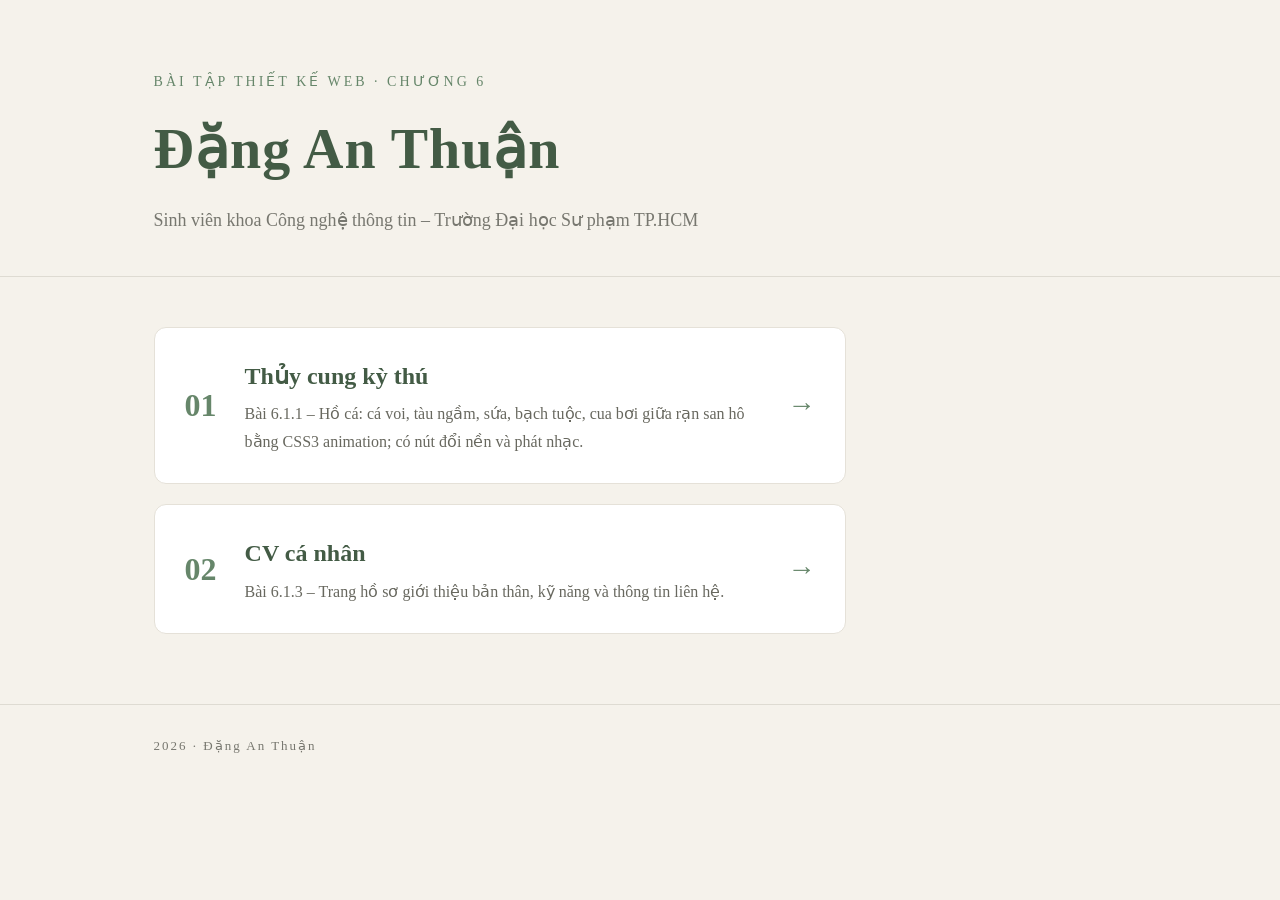
<file: index.html>
<!DOCTYPE html>
<html lang="vi">
<head>
    <meta charset="utf-8">
    <meta name="viewport" content="width=device-width, initial-scale=1">
    <title>Bài tập Thiết kế Web - Đặng An Thuận</title>
    <link rel="stylesheet" href="index.css">
</head>
<body>
<header>
    <p class="tag">BÀI TẬP THIẾT KẾ WEB · CHƯƠNG 6</p>
    <h1>Đặng An Thuận</h1>
    <p class="sub">Sinh viên khoa Công nghệ thông tin – Trường Đại học Sư phạm TP.HCM</p>
</header>

<main>
    <a class="item" href="thuy_cung_ky_thu/thuy_cung.html">
        <span class="no">01</span>
        <div>
            <h2>Thủy cung kỳ thú</h2>
            <p>Bài 6.1.1 – Hồ cá: cá voi, tàu ngầm, sứa, bạch tuộc, cua bơi giữa rạn san hô bằng CSS3 animation; có nút đổi nền và phát nhạc.</p>
        </div>
        <span class="go">→</span>
    </a>

    <a class="item" href="cv/cv.html">
        <span class="no">02</span>
        <div>
            <h2>CV cá nhân</h2>
            <p>Bài 6.1.3 – Trang hồ sơ giới thiệu bản thân, kỹ năng và thông tin liên hệ.</p>
        </div>
        <span class="go">→</span>
    </a>
</main>

<footer>2026 · Đặng An Thuận</footer>
</body>
</html>
</file>
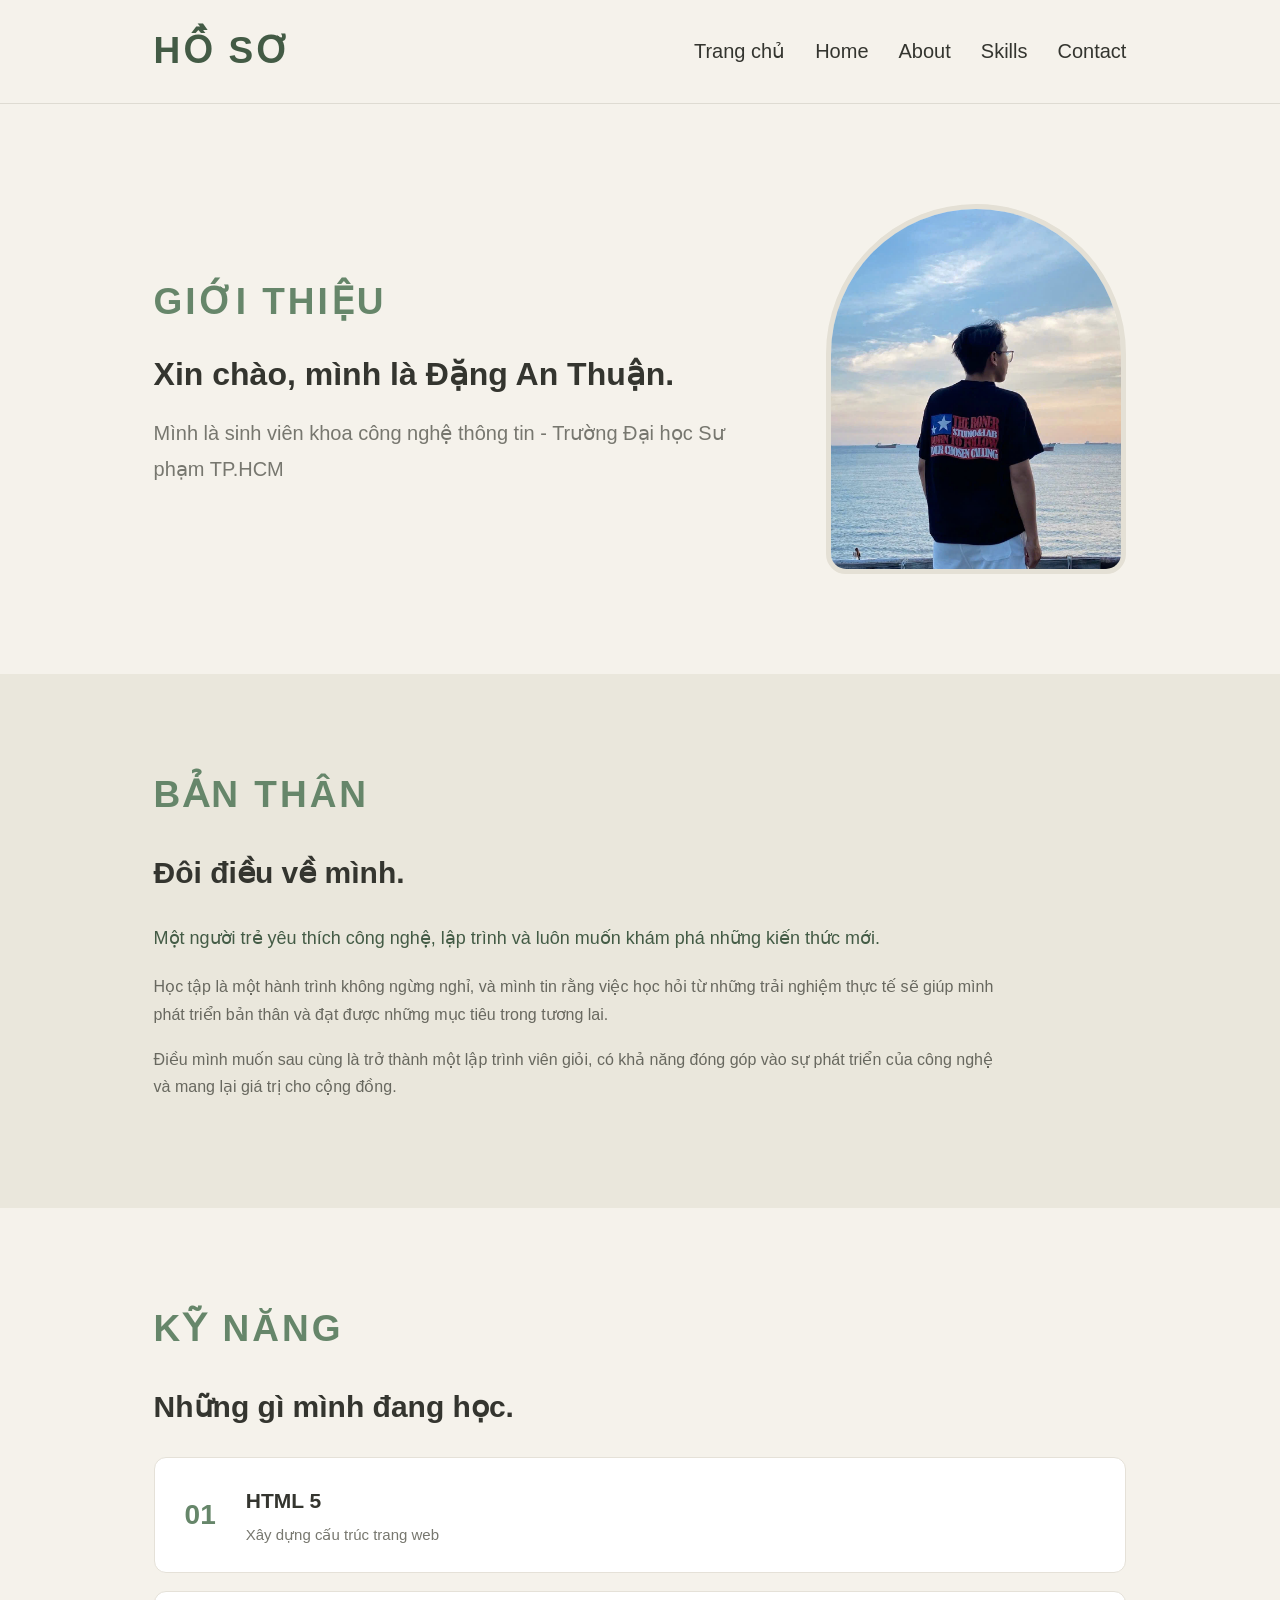
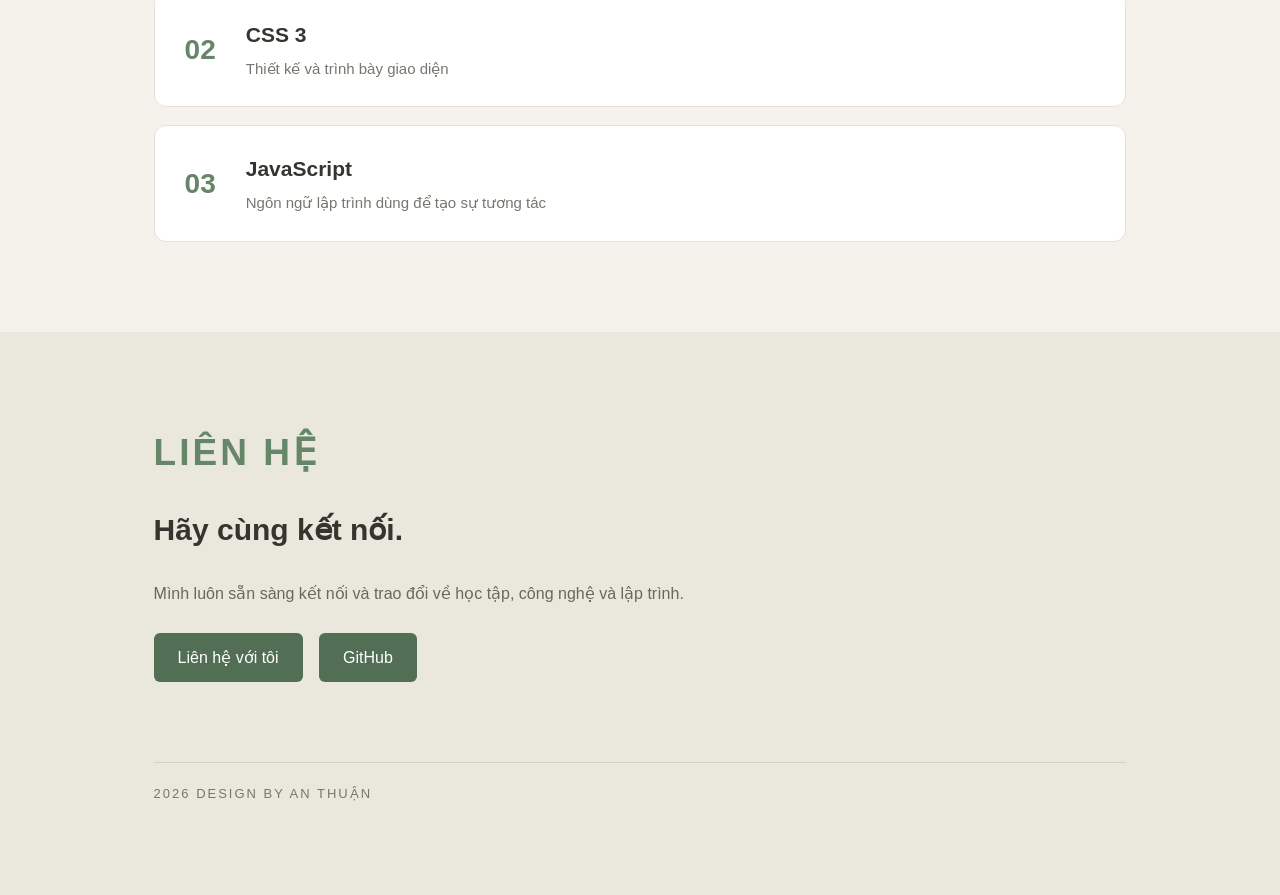
<file: cv/cv.html>
<!DOCTYPE html>
<html lang="vi">
<head>
    <meta charset="UTF-8">
    <meta name="viewport" content="width=device-width, initial-scale=1.0">
    <title>Đặng An Thuận - Portfolio</title>
    <link rel="stylesheet" href="style.css">
</head>

<body>



    <header>
        <h1>HỒ SƠ</h1>

        <nav>
            <a href="../index.html">Trang chủ</a>
            <a href="#gioi-thieu">Home</a>
            <a href="#ban-than">About</a>
            <a href="#ky-nang">Skills</a>
            <a href="#lien-he">Contact</a>
        </nav>
    </header>




    <section id="gioi-thieu">

        <div class="intro-text">

            <h1 class="label label-green">
            GIỚI THIỆU
            </h1>
            <h2>Xin chào, mình là Đặng An Thuận.</h2>
            <h2 class="description">
                Mình là sinh viên khoa công nghệ thông tin - Trường Đại học Sư phạm TP.HCM
            </h2>

        </div>

        <img
            src="images/avatar.jpg"    
        >

    </section>



    <section id="ban-than">

        <h1 class="label">
        BẢN THÂN
        </h1>

        <h2>Đôi điều về mình.</h2>

        <p class="about-description">
            Một người trẻ yêu thích công nghệ, lập trình
            và luôn muốn khám phá những kiến thức mới.
        </p>

        <p class="about-quote">
            Học tập là một hành trình không ngừng nghỉ,
            và mình tin rằng việc học hỏi từ những trải nghiệm
            thực tế sẽ giúp mình phát triển bản thân
            và đạt được những mục tiêu trong tương lai.
        </p>

        <p class="about-quote">
            Điều mình muốn sau cùng là trở thành một lập trình viên giỏi,
            có khả năng đóng góp vào sự phát triển của công nghệ và mang lại giá trị cho cộng đồng.
        </p>

    </section>




<section id="ky-nang">

    <h1 class="label">
    KỸ NĂNG
    </h1>

    <h2>Những gì mình đang học.</h2>

    <div class="skill-item">
        <span class="skill-number">01</span>

        <div class="skill-content">
            <h3>HTML 5</h3>
            <p>Xây dựng cấu trúc trang web</p>
        </div>
    </div>

    <div class="skill-item">
        <span class="skill-number">02</span>

        <div class="skill-content">
            <h3>CSS 3</h3>
            <p>Thiết kế và trình bày giao diện</p>
        </div>
    </div>

    <div class="skill-item">
        <span class="skill-number">03</span>

        <div class="skill-content">
            <h3>JavaScript</h3>
            <p>Ngôn ngữ lập trình dùng để tạo sự tương tác</p>
        </div>
    </div>

</section>



    <section id="lien-he">

        <h1 class="label">
        LIÊN HỆ
        </h1>

        <h2>Hãy cùng kết nối.</h2>

        <p class="contact-description">
            Mình luôn sẵn sàng kết nối và trao đổi về
            học tập, công nghệ và lập trình.
        </p>

        <a
            class="contact-link"
            href="mailto:danganthuan4102@gmail.com"
        >
            Liên hệ với tôi 
        </a>

        <a
            class="contact-link"
            href="https://github.com/danganthuan4102-lgtm"
            target="_blank"
            rel="noopener noreferrer"
        >
            GitHub 
        </a>

        <footer>
            <p>2026 DESIGN BY AN THUẬN</p>
        </footer>

    </section>

</body>
</html>
</file>
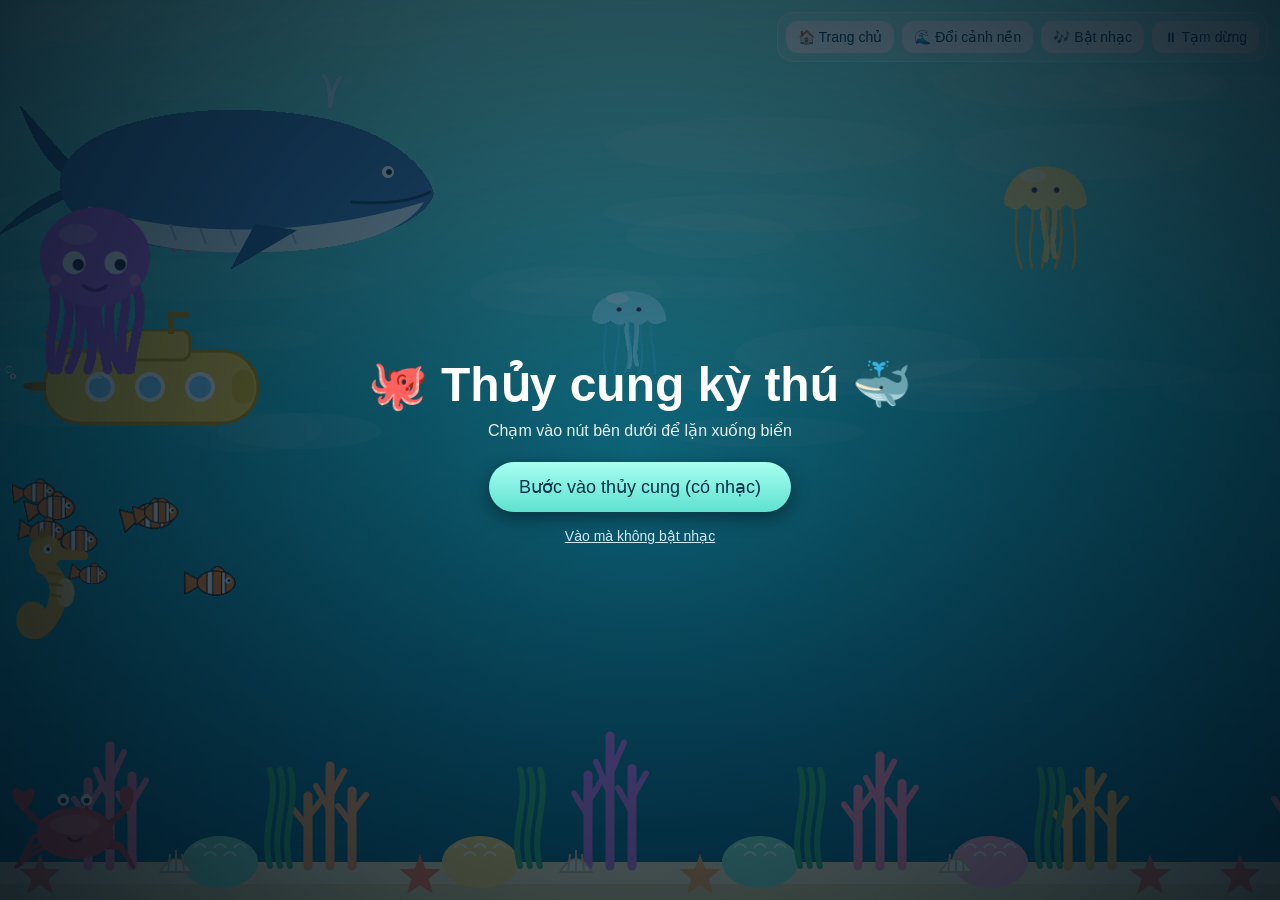
<file: thuy_cung_ky_thu/thuy_cung.html>
<!DOCTYPE html>
<html lang="vi">
<head>
    <title>Thủy cung kỳ thú</title>
    <meta charset="utf-8">
    <meta name="viewport" content="width=device-width, initial-scale=1">
    <link rel="stylesheet" href="thuycung.css">
</head>

<body>
<div id="stage" class="scene0">

    <!-- Bảng điều khiển ở góc trên bên phải -->
    <div id="panel">
        <button type="button" onclick="location.href='../index.html'">🏠 Trang chủ</button>
        <button id="btnScene" type="button">🌊 Đổi cảnh nền</button>
        <button id="btnSound" type="button">🎶 Bật nhạc</button>
        <button id="btnPause" type="button">⏸ Tạm dừng</button>
    </div>

    <audio id="bgm" src="audio/nhac_thuy_cung.mp3" loop preload="auto"></audio>

    <!-- Rạn san hô cuộn ngang -->
    <div id="reef"></div>

    <!-- Sứa trôi lên xuống -->
    <div class="jelly" id="jelly1"><img class="sway" src="images/jelly1.gif" alt="Sứa hồng"></div>
    <div class="jelly" id="jelly2"><img class="sway s2" src="images/jelly2.gif" alt="Sứa xanh"></div>
    <div class="jelly" id="jelly3"><img class="sway s3" src="images/jelly3.gif" alt="Sứa vàng"></div>

    <!-- Các sinh vật bơi ngang, chạm mép thì quay đầu -->
    <div class="roam" id="whale"><img src="images/whale.gif" alt="Cá voi"></div>
    <div class="roam" id="sub"><img class="bob" src="images/submarine.gif" alt="Tàu ngầm"></div>
    <div class="roam" id="clown"><img class="bob quick" src="images/clownfish.gif" alt="Đàn cá hề"></div>
    <div class="roam" id="octo"><img class="bob slowbob" src="images/octopus.gif" alt="Bạch tuộc"></div>
    <div class="roam" id="horse"><img class="bob slowbob" src="images/seahorse.gif" alt="Cá ngựa"></div>
    <div class="roam" id="crab"><img src="images/crab.gif" alt="Cua"></div>

    <div id="bubbles"></div>

    <!-- Màn hình chào -->
    <div id="intro">
        <div class="card">
            <h1>🐙 Thủy cung kỳ thú 🐳</h1>
            <p>Chạm vào nút bên dưới để lặn xuống biển</p>
            <button id="btnGo" type="button">Bước vào thủy cung (có nhạc)</button>
            <a href="#" id="btnQuiet">Vào mà không bật nhạc</a>
        </div>
    </div>
</div>

<script>
    /* ----- Bong bóng nổi lên ----- */
    var box = document.getElementById("bubbles");
    for (var i = 0; i < 22; i++) {
        var s = document.createElement("span");
        var d = 5 + Math.random() * 18;
        s.style.width = s.style.height = d + "px";
        s.style.left = (Math.random() * 100) + "%";
        s.style.animationDuration = (7 + Math.random() * 9) + "s";
        s.style.animationDelay = (-Math.random() * 14) + "s";
        box.appendChild(s);
    }

    /* ----- Đổi cảnh nền (4 ảnh) ----- */
    var stage = document.getElementById("stage");
    var scenes = ["scene0", "scene1", "scene2", "scene3"], cur = 0;
    document.getElementById("btnScene").addEventListener("click", function () {
        stage.classList.remove(scenes[cur]);
        cur = (cur + 1) % scenes.length;
        stage.classList.add(scenes[cur]);
    });

    /* ----- Tạm dừng / tiếp tục chuyển động ----- */
    var btnPause = document.getElementById("btnPause");
    btnPause.addEventListener("click", function () {
        var paused = document.body.classList.toggle("paused");
        btnPause.textContent = paused ? "▶ Tiếp tục" : "⏸ Tạm dừng";
    });

    /* ----- Nhạc: ưu tiên file mp3, dự phòng tự tạo bằng Web Audio ----- */
    var bgm = document.getElementById("bgm");
    var btnSound = document.getElementById("btnSound");
    var soundOn = false, ac = null, tick = null, synth = false, pos = 0;
    var notes = [293.66, 369.99, 440, 493.88, 587.33, 493.88, 440, 369.99];

    function pluck() {
        var o = ac.createOscillator(), g = ac.createGain();
        o.type = "triangle";
        o.frequency.value = notes[pos % notes.length] * (pos % 16 < 8 ? 1 : 0.8);
        pos++;
        g.gain.setValueAtTime(0.0001, ac.currentTime);
        g.gain.exponentialRampToValueAtTime(0.22, ac.currentTime + 0.03);
        g.gain.exponentialRampToValueAtTime(0.0001, ac.currentTime + 1.2);
        o.connect(g); g.connect(ac.destination);
        o.start(); o.stop(ac.currentTime + 1.3);
    }
    function synthOn() {
        if (synth) return;
        synth = true;
        if (!ac) ac = new (window.AudioContext || window.webkitAudioContext)();
        ac.resume(); pluck(); tick = setInterval(pluck, 650);
    }
    function synthOff() { synth = false; clearInterval(tick); }

    function soundStart() {
        soundOn = true;
        btnSound.textContent = "🔇 Tắt nhạc";
        var p;
        try { p = bgm.play(); } catch (e) { synthOn(); return; }
        if (p && p.catch) p.catch(function () { if (soundOn) synthOn(); });
    }
    function soundStop() {
        soundOn = false;
        btnSound.textContent = "🎶 Bật nhạc";
        bgm.pause(); synthOff();
    }
    bgm.addEventListener("error", function () { if (soundOn) synthOn(); });
    btnSound.addEventListener("click", function () { soundOn ? soundStop() : soundStart(); });

    /* ----- Màn hình chào ----- */
    var intro = document.getElementById("intro");
    document.getElementById("btnGo").addEventListener("click", function () { soundStart(); intro.classList.add("gone"); });
    document.getElementById("btnQuiet").addEventListener("click", function (e) { e.preventDefault(); intro.classList.add("gone"); });
</script>
</body>
</html>
</file>
<file: index.css>
* { margin: 0; padding: 0; box-sizing: border-box; }
body { font-family: Georgia, "Times New Roman", serif; background: #f5f2eb; color: #34352f; line-height: 1.7; }
header { padding: 70px 12% 40px; border-bottom: 1px solid #dedbd2; }
.tag { color: #66866a; letter-spacing: 3px; font-size: 14px; }
header h1 { font-size: clamp(34px, 7vw, 56px); color: #435b45; margin: 8px 0; letter-spacing: 1px; }
.sub { color: #77776f; font-size: 18px; }
main { padding: 50px 12%; max-width: 1000px; }
.item { display: flex; align-items: center; gap: 28px; padding: 28px 30px; margin-bottom: 20px; background: #fff;
        border: 1px solid #e5e1d8; border-radius: 12px; text-decoration: none; color: inherit; transition: .25s; }
.item:hover { transform: translateY(-4px); box-shadow: 0 10px 22px rgba(0,0,0,.10); border-color: #66866a; }
.no { font-size: 32px; font-weight: bold; color: #66866a; }
.item h2 { font-size: 24px; color: #435b45; margin-bottom: 4px; }
.item p { color: #68685f; font-size: 16px; }
.go { margin-left: auto; font-size: 28px; color: #66866a; }
footer { padding: 30px 12%; border-top: 1px solid #dedbd2; color: #77776f; font-size: 13px; letter-spacing: 2px; }
@media (max-width: 640px) { header, main, footer { padding-left: 6%; padding-right: 6%; } .item { flex-direction: column; align-items: flex-start; gap: 10px; } .go { display: none; } }
</file>
<file: cv/style.css>
* {
    margin: 0;
    padding: 0;
    box-sizing: border-box;
}

html {
    scroll-behavior: smooth;
}

body {
    font-family: Playfair Display, sans-serif;
    background-color: #f5f2eb;
    color: #34352f;
    line-height: 1.7;
}

section {
    padding: 90px 12%;
}


header {
    position: sticky;
    top: 0;
    z-index: 1000;

    display: flex;
    justify-content: space-between;
    align-items: center;
    padding: 20px 12%;
    background-color: #f5f2eb;
    border-bottom: 1px solid #dedbd2;
}




header {
    display: flex;
    justify-content: space-between;
    align-items: center;
    padding: 20px 12%;
    background-color: #f5f2eb;
    border-bottom: 1px solid #dedbd2;
}

header h1 {
    font-size: 37px;
    letter-spacing: 3px;
    color: #435b45;
}

nav {
    display: flex;
    gap: 30px;
}

nav a {
    text-decoration: none;
    color: #34352f;
    font-size: 20px;
}

nav a:hover {
    color: #66866a;
}

/* giới thiệu */

#gioi-thieu {
    min-height: 570px;
    display: flex;
    align-items: center;
    justify-content: space-between;
    gap: 60px;
}

.intro-text {
    flex: 1;
}

.label {
    display: inline-block;
    color: #66866a;
    font-size: 37px;
    letter-spacing: 3px;
    margin-bottom: 20px;
}

.label-green {
    color: #66866a;
}

.intro-text h2 {
    font-size: 32px;
    line-height: 1.3;
    margin-bottom: 20px;
}

.intro-text .description {
    font-size: 20px;
    font-weight: normal;
    color: #77776f;
    line-height: 1.8;
}

#gioi-thieu img {
    width: 300px;
    height: 370px;
    object-fit: cover;
    border-radius: 150px 150px 20px 20px;
    border: 5px solid #e4e0d5;
}

/* bản thân */

#ban-than {
    background-color: #eae7dc;
}

#ban-than h2,
#ky-nang h2,
#lien-he h2 {
    font-size: 30px;
    margin-bottom: 25px;
}

.about-description {
    font-size: 18px;
    margin-bottom: 20px;
    color: #435b45;
}

.about-quote {
    max-width: 850px;
    margin-bottom: 18px;
    color: #68685f;
    font-size: 16px;
}

/* kỹ năng */

#ky-nang {
    background-color: #f5f2eb;
}

.skill-item {
    display: flex;
    align-items: center;
    gap: 30px;
    background-color: #ffffff;
    padding: 25px 30px;
    margin-top: 18px;
    border-radius: 12px;
    border: 1px solid #e5e1d8;
}


.skill-number {
    font-size: 28px;
    font-weight: bold;
    color: #66866a;
}

.skill-content h3 {
    font-size: 21px;
    margin-bottom: 3px;
}

.skill-content p {
    color: #77776f;
    font-size: 15px;
}

/* liên hệ*/

#lien-he {
    background-color: #eae7dc;
}

.contact-description {
    color: #68685f;
    margin-bottom: 25px;
}

.contact-link {
    display: inline-block;
    text-decoration: none;
    color: white;
    background-color: #526e55;
    padding: 11px 24px;
    border-radius: 6px;
    margin-right: 12px;
    transition: 0.3s;
}

.contact-link:hover {
    background-color: #354d38;
    transform: translateY(-3px);
}

/* foot - lh */

footer {
    margin-top: 80px;
    padding-top: 20px;
    border-top: 1px solid #d3d0c6;
    color: #77776f;
    font-size: 13px;
    letter-spacing: 2px;
}

/* hiển thị trên điện thoại */

@media (max-width: 768px) {

    header {
        flex-direction: column;
        gap: 15px;
        padding: 20px;
    }

    nav {
        gap: 15px;
        flex-wrap: wrap;
        justify-content: center;
    }

    section {
        padding: 60px 7%;
    }

    #gioi-thieu {
        flex-direction: column-reverse;
        text-align: center;
        gap: 30px;
    }

    #gioi-thieu img {
        width: 220px;
        height: 270px;
    }

    .intro-text h2 {
        font-size: 27px;
    }

    .skill-item {
        padding: 20px;
    }
}
</file>
<file: thuy_cung_ky_thu/thuycung.css>
html, body {
    margin: 0;
    height: 100%;
    overflow: hidden;
    font-family: "Segoe UI", Arial, sans-serif;
}

/* ===== Sân khấu + 4 cảnh nền ===== */
#stage {
    position: relative;
    width: 100vw;
    height: 100vh;
    overflow: hidden;
    background-color: #0b5f7a;
    background-size: cover;
    background-position: center;
}
.scene0 { background-image: url("images/tc_bg1.png"); }   /* nước xanh ngọc */
.scene1 { background-image: url("images/tc_bg2.png"); }   /* biển sâu phát sáng */
.scene2 { background-image: url("images/tc_bg3.png"); }   /* hoàng hôn san hô */
.scene3 { background-image: url("images/tc_bg4.png"); }   /* đêm huyền ảo */

/* ===== Bảng điều khiển ===== */
#panel {
    position: absolute;
    top: 12px;
    right: 12px;
    z-index: 60;
    display: flex;
    gap: 8px;
    padding: 8px;
    border-radius: 16px;
    background: rgba(255, 255, 255, 0.22);
    backdrop-filter: blur(6px);
    border: 1px solid rgba(255, 255, 255, 0.5);
}
#panel button {
    padding: 8px 12px;
    font-size: 14px;
    color: #06324a;
    background: rgba(255, 255, 255, 0.9);
    border: none;
    border-radius: 12px;
    cursor: pointer;
}
#panel button:hover { background: #fff; }

/* ===== Rạn san hô cuộn ngang ===== */
#reef {
    position: absolute;
    left: 0;
    bottom: 0;
    width: 100%;
    height: 260px;
    z-index: 1;
    background: url("images/reef.png") repeat-x 0 bottom / 1200px 260px;
    animation: reefScroll 60s linear infinite;
}
@keyframes reefScroll {
    from { background-position: 0 bottom; }
    to   { background-position: -1200px bottom; }
}

/* ===== Sinh vật bơi ngang, chạm mép thì quay đầu ===== */
.roam {
    position: absolute;
    left: 0;
    width: var(--w);
    animation: sweep var(--t) linear infinite;
    animation-delay: var(--d, 0s);
    animation-play-state: running;
}
.roam img { display: block; width: 100%; height: auto; }

@keyframes sweep {
    0%      { left: 0;                        transform: scaleX(1); }
    49.99%  { left: calc(100vw - var(--w));   transform: scaleX(1); }
    50%     { left: calc(100vw - var(--w));   transform: scaleX(-1); }
    99.99%  { left: 0;                        transform: scaleX(-1); }
    100%    { left: 0;                        transform: scaleX(1); }
}

/* Cá voi: to, chậm, ở tầng trên */
#whale  { --w: min(440px, 62vw); --t: 80s; --d: -12s;  top: 8vh;  z-index: 3; }
/* Tàu ngầm: tốc độ vừa */
#sub    { --w: min(280px, 42vw); --t: 46s; --d: -30s;  top: 34vh; z-index: 4; }
/* Đàn cá hề: nhanh */
#clown  { --w: min(260px, 40vw); --t: 15s; --d: -4s;   top: 52vh; z-index: 4; }
/* Bạch tuộc: chậm */
#octo   { --w: min(190px, 30vw); --t: 58s; --d: -8s;   top: 22vh; z-index: 4; }
/* Cá ngựa: rất chậm */
#horse  { --w: min(100px, 18vw); --t: 70s; --d: -45s;  top: 58vh; z-index: 4; }
/* Cua: đi ngang trên đáy rạn */
#crab   { --w: min(150px, 26vw); --t: 34s; --d: -6s;   bottom: 30px; z-index: 2; }

.bob       { animation: bobUpDown 7s ease-in-out infinite; }
.bob.quick { animation-duration: 3s; }
.bob.slowbob { animation-duration: 11s; }
@keyframes bobUpDown {
    0%, 100% { transform: translateY(-18px); }
    50%      { transform: translateY(22px); }
}

/* ===== Sứa trôi lên xuống (không bơi ngang) ===== */
.jelly {
    position: absolute;
    width: min(110px, 18vw);
    z-index: 3;
    animation: floatY var(--ft) ease-in-out infinite alternate;
    animation-play-state: running;
}
.jelly img { display: block; width: 100%; height: auto; }
#jelly1 { left: 12%; top: 12vh; --ft: 13s; }
#jelly2 { left: 46%; top: 30vh; --ft: 17s; width: min(80px, 14vw); }
#jelly3 { left: 78%; top: 16vh; --ft: 15s; width: min(95px, 16vw); }
@keyframes floatY {
    from { transform: translateY(0); }
    to   { transform: translateY(38vh); }
}
.sway    { animation: swayX 5s ease-in-out infinite alternate; }
.sway.s2 { animation-duration: 7s; }
.sway.s3 { animation-duration: 6s; }
@keyframes swayX {
    from { transform: translateX(-16px) rotate(-5deg); }
    to   { transform: translateX(16px) rotate(5deg); }
}

/* Nút tạm dừng: dừng toàn bộ chuyển động */
body.paused .roam, body.paused .jelly, body.paused #reef,
body.paused .bob, body.paused .sway, body.paused #bubbles span {
    animation-play-state: paused;
}

/* ===== Bong bóng ===== */
#bubbles { position: absolute; inset: 0; z-index: 2; pointer-events: none; }
#bubbles span {
    position: absolute;
    bottom: -30px;
    border-radius: 50%;
    border: 1.5px solid rgba(255, 255, 255, 0.75);
    background: radial-gradient(circle at 30% 30%, rgba(255, 255, 255, 0.7), rgba(255, 255, 255, 0.1));
    animation: floatUp linear infinite;
}
@keyframes floatUp {
    from { transform: translateY(0) translateX(0); opacity: 0.9; }
    50%  { transform: translateY(-55vh) translateX(14px); }
    to   { transform: translateY(-112vh) translateX(-8px); opacity: 0.15; }
}

/* ===== Màn hình chào ===== */
#intro {
    position: absolute;
    inset: 0;
    z-index: 100;
    display: flex;
    align-items: center;
    justify-content: center;
    background: radial-gradient(circle, rgba(3, 40, 62, 0.55), rgba(2, 18, 30, 0.9));
    transition: opacity 0.7s, visibility 0.7s;
}
#intro.gone { opacity: 0; visibility: hidden; }
#intro .card { text-align: center; color: #fff; padding: 0 20px; }
#intro h1 { margin: 0 0 8px; font-size: clamp(26px, 6vw, 48px); }
#intro p { margin: 0 0 22px; opacity: 0.9; }
#btnGo {
    padding: 14px 30px;
    font-size: 18px;
    color: #06324a;
    background: linear-gradient(#a8fff0, #5fe0d0);
    border: none;
    border-radius: 30px;
    cursor: pointer;
    box-shadow: 0 6px 18px rgba(0, 0, 0, 0.4);
}
#btnQuiet { display: block; margin-top: 16px; color: #cfeaf5; font-size: 14px; }
</file>
